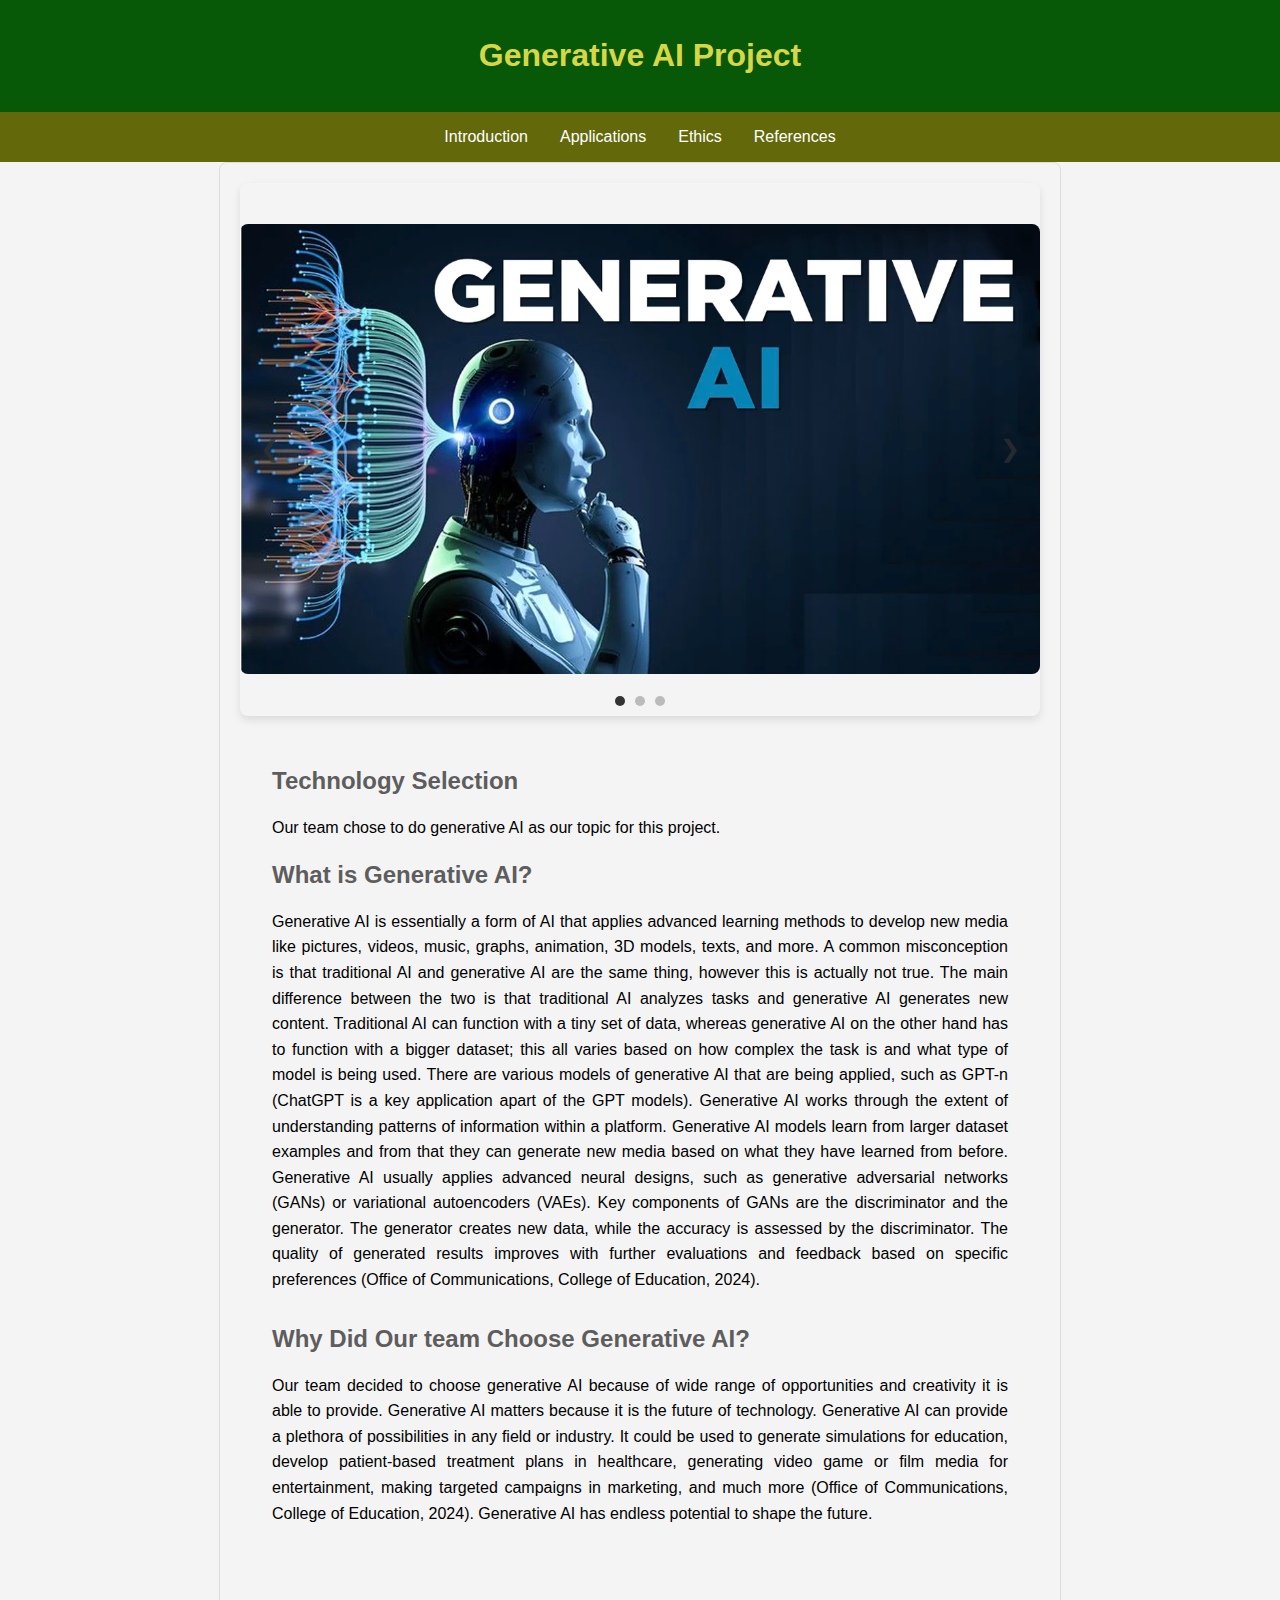
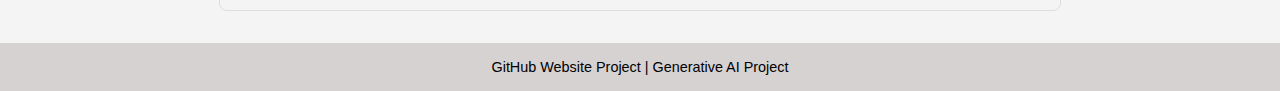
<file: GenAIWeb/index.html>
<!DOCTYPE html>
<html lang="en">
<head>
  <meta charset="UTF-8" />
  <title>Home - GitHub Website</title>
  <link rel="stylesheet" href="style.css" />
</head>
<body>
  <header>
    <h1>Generative AI Project</h1>
  </header>
  <nav>
    <a href="index.html">Introduction</a>
    <a href="application.html">Applications</a>
    <a href="ethics.html">Ethics</a>
    <a href="references.html">References</a>
  </nav>
  
  <div class="container">    
    <div class="slider-container">
      <div class="slider">
          <div class="slide">
              <img src="gen-ai1.jpeg" alt="Gen AI 1" >
          </div>
          <div class="slide">
              <img src="gen-ai2.jpeg" alt="Gen AI 2" >
          </div>
          <div class="slide">
              <img src="gen-ai3.jpeg" alt="Gen AI 3" >
          </div>
      </div>
      <button class="prev-button" onclick="prevSlide()">&#10094;</button>
      <button class="next-button" onclick="nextSlide()">&#10095;</button>
      <div class="dots">
          <span class="dot active" onclick="goToSlide(0)"></span>
          <span class="dot" onclick="goToSlide(1)"></span>
          <span class="dot" onclick="goToSlide(2)"></span>
      </div>
    </div>
  <script src="slider.js"></script>    
    <main>
            <h2>Technology Selection</h2>
            <p class="justify-text">Our team chose to do generative AI as our topic for this project. </p> 
          
    <section>
        <h2>What is Generative AI?</h2>
        <p class="justify-text">Generative AI is essentially a form of AI that applies advanced learning methods to develop new 
          media like pictures, videos, music, graphs, animation, 3D models, texts, and more. A common 
          misconception is that traditional AI and generative AI are the same thing, however this is 
          actually not true. The main difference between the two is that traditional AI analyzes tasks 
          and generative AI generates new content. Traditional AI can function with a tiny set of data, 
          whereas generative AI on the other hand has to function with a bigger dataset; this all varies 
          based on how complex the task is and what type of model is being used. There are various models 
          of generative AI that are being applied, such as GPT-n (ChatGPT is a key application apart of 
          the GPT models). Generative AI works through the extent of understanding patterns of information 
          within a platform. Generative AI models learn from larger dataset examples and from that they can 
          generate new media based on what they have learned from before. Generative AI usually applies 
          advanced neural designs, such as generative adversarial networks (GANs) or variational autoencoders 
          (VAEs). Key components of GANs are the discriminator and the generator. The generator creates new 
          data, while the accuracy is assessed by the discriminator. The quality of generated results 
          improves with further evaluations and feedback based on specific preferences (Office of 
          Communications, College of Education, 2024).</p>
    </section>
    <section>
        <h2>Why Did Our team Choose Generative AI?</h2>
        <p class="justify-text">Our team decided to choose generative AI because of wide range of opportunities and creativity it 
          is able to provide. Generative AI matters because it is the future of technology. Generative AI can 
          provide a plethora of possibilities in any field or industry. It could be used to generate 
          simulations for education, develop patient-based treatment plans in healthcare, generating video 
          game or film media for entertainment, making targeted campaigns in marketing, and much more 
          (Office of Communications, College of Education, 2024). Generative AI has endless potential to 
          shape the future.</p>
    </section>
    
</main>
</div>
    
  <footer>
    GitHub Website Project | Generative AI Project
  </footer>
</body>
</html>
</file>
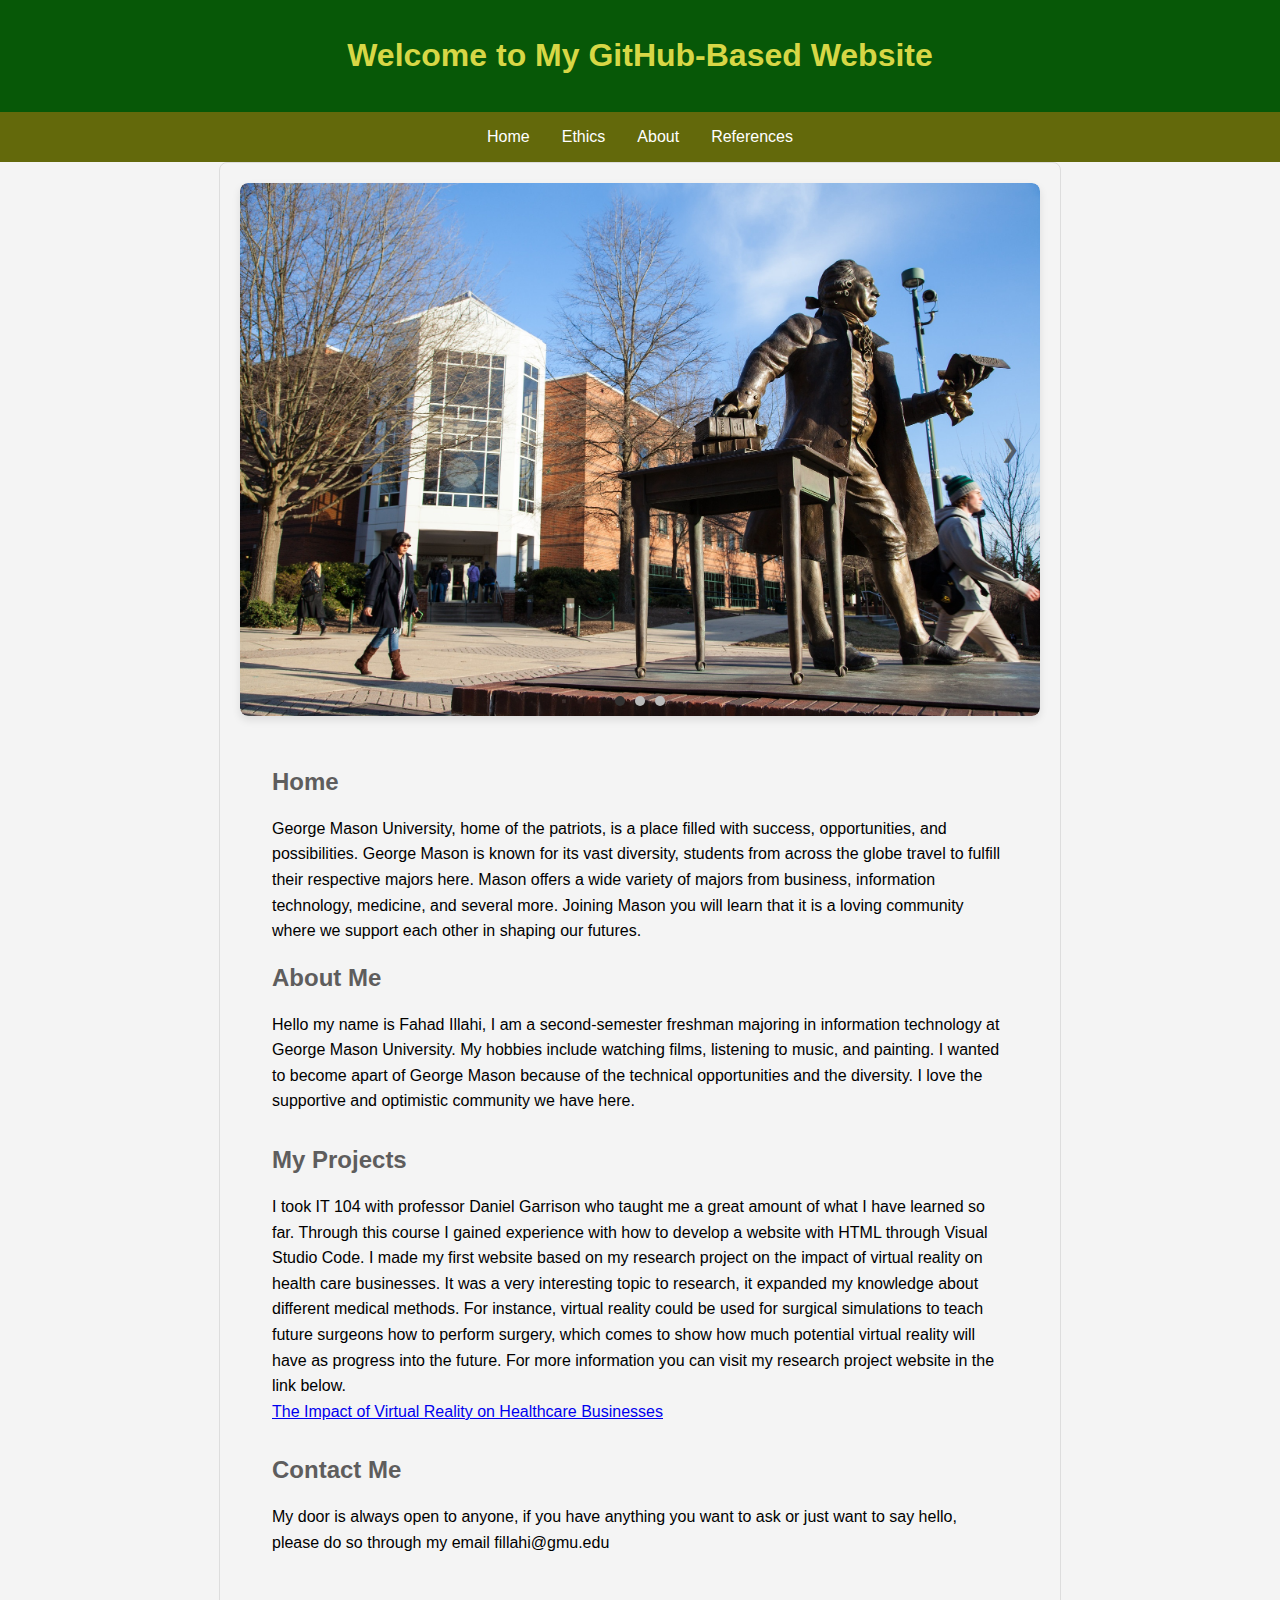
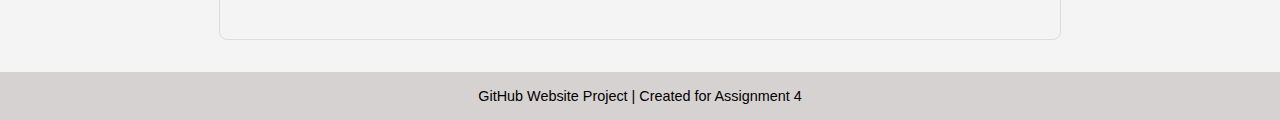
<file: GitHubWebSite/index.html>
<!DOCTYPE html>
<html lang="en">
<head>
  <meta charset="UTF-8" />
  <title>Home - GitHub Website</title>
  <link rel="stylesheet" href="style.css" />
</head>
<body>
  <header>
    <h1>Welcome to My GitHub-Based Website</h1>
  </header>
  <nav>
    <a href="index.html">Home</a>
    <a href="ethics.html">Ethics</a>
    <a href="about.html">About</a>
    <a href="references.html">References</a>
  </nav>
  
  <div class="container">    
    <div class="slider-container">
      <div class="slider">
          <div class="slide">
              <img src="george-mason1.jpg" alt="Geroge Meson 1" >
          </div>
          <div class="slide">
              <img src="george-mason2.jpeg" alt="Geroge Meson 2">
          </div>
          <div class="slide">
              <img src="george-mason3.jpg" alt="Geroge Meson 3">
          </div>
      </div>
      <button class="prev-button" onclick="prevSlide()">&#10094;</button>
      <button class="next-button" onclick="nextSlide()">&#10095;</button>
      <div class="dots">
          <span class="dot active" onclick="goToSlide(0)"></span>
          <span class="dot" onclick="goToSlide(1)"></span>
          <span class="dot" onclick="goToSlide(2)"></span>
      </div>
    </div>
  <script src="slider.js"></script>    
    <main>
            <h2>Home</h2>
            <p>George Mason University, home of the patriots, is a place filled with success, opportunities, and possibilities. 
              George Mason is known for its vast diversity, students from across the globe travel to fulfill their respective majors 
              here. Mason offers a wide variety of majors from business, information technology, medicine, and several more. Joining
               Mason you will learn that it is a loving community where we support each other in shaping our futures.
              </p> 
          
    <section>
        <h2>About Me</h2>
        <p>Hello my name is Fahad Illahi, I am a second-semester freshman majoring in information technology at George Mason University. My hobbies include watching films, listening to music, and painting. 
          I wanted to become apart of George Mason because of the technical opportunities and the diversity. I love the supportive and optimistic community we have here.</p>
        <p></p>
    </section>
    <section>
        <h2>My Projects</h2>
        <p>I took IT 104 with professor Daniel Garrison who taught me a great amount of what I have learned so far. Through this course I gained experience with how to develop a website with HTML through Visual Studio Code. 
          I made my first website based on my research project on the impact of virtual reality on health care businesses. It was a very interesting topic to research, it expanded my knowledge about different medical methods. 
          For instance, virtual reality could be used for surgical simulations to teach future surgeons how to perform surgery, which comes to show how much potential virtual reality will have as progress into the future. For more information you can visit my research project website in the link below. 
          <br/><a href= "https://mason.gmu.edu/~fillahi/titlepage.html">The Impact of Virtual Reality on Healthcare Businesses</a></p>
    </section>
    
    <section>
        <h2>Contact Me</h2>
        <p>My door is always open to anyone, if you have anything you want to ask or just want to say hello, please do so through my email fillahi@gmu.edu
        </p>
    </section>
</main>
</div>
    
  <footer>
    GitHub Website Project | Created for Assignment 4
  </footer>
</body>
</html>
</file>
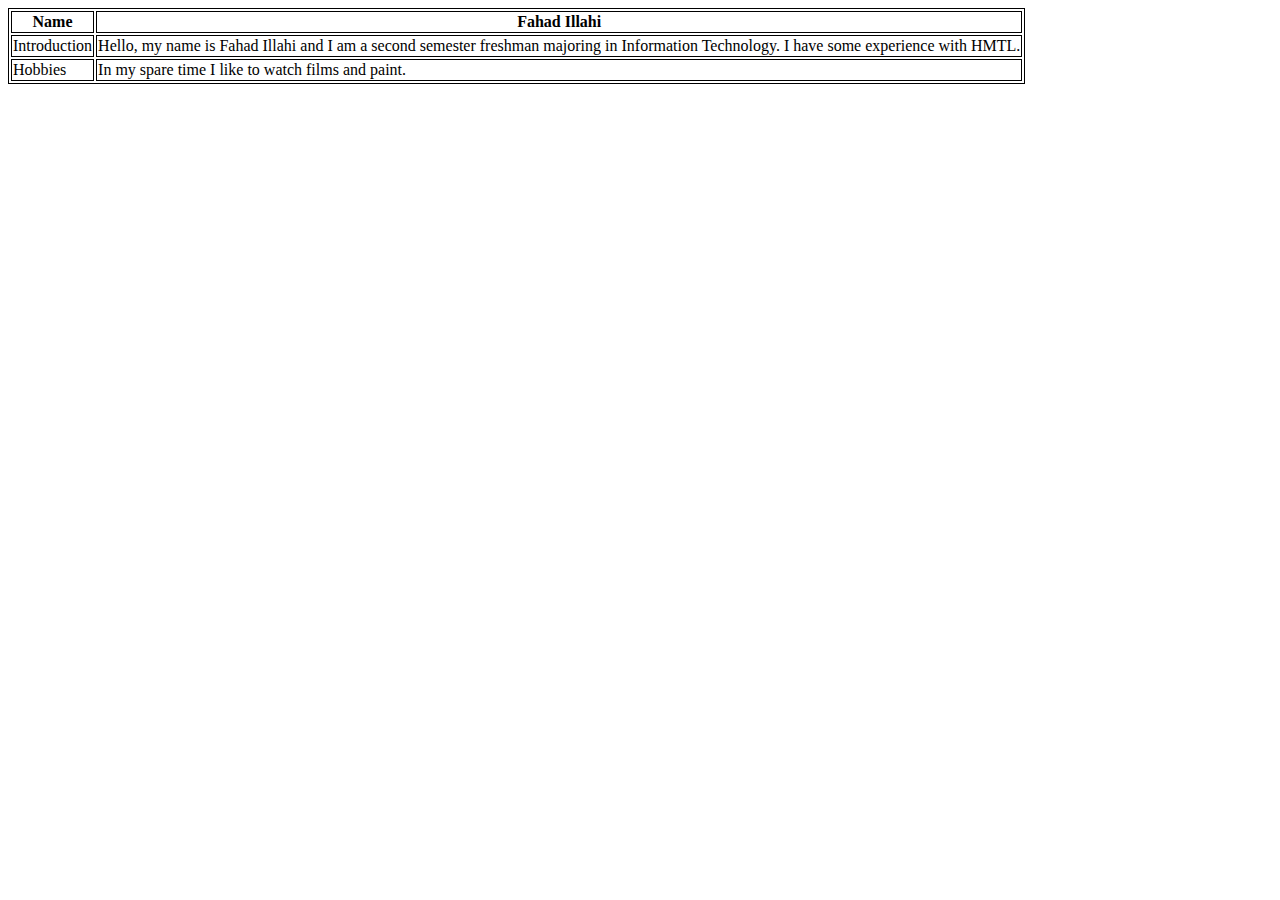
<file: intro.html>
<!DOCTYPE html>
<html>
<head>
<title>IT 304 - Fahad Illahi</title>
</head>
<style>
table, th, td {
  border:1px solid black;
}
</style>
<body>

<table>
  <tr>
    <th>Name</th>
    <th>Fahad Illahi</th>
  </tr>
  <tr>
    <td>Introduction</td>
    <td>Hello, my name is Fahad Illahi and I am a second semester freshman majoring in Information Technology. I have some experience with HMTL.</td>

  </tr>
  <tr>
    <td>Hobbies</td>
    <td>In my spare time I like to watch films and paint.</td>

  </tr>
</table>

</body>
</html>
</file>
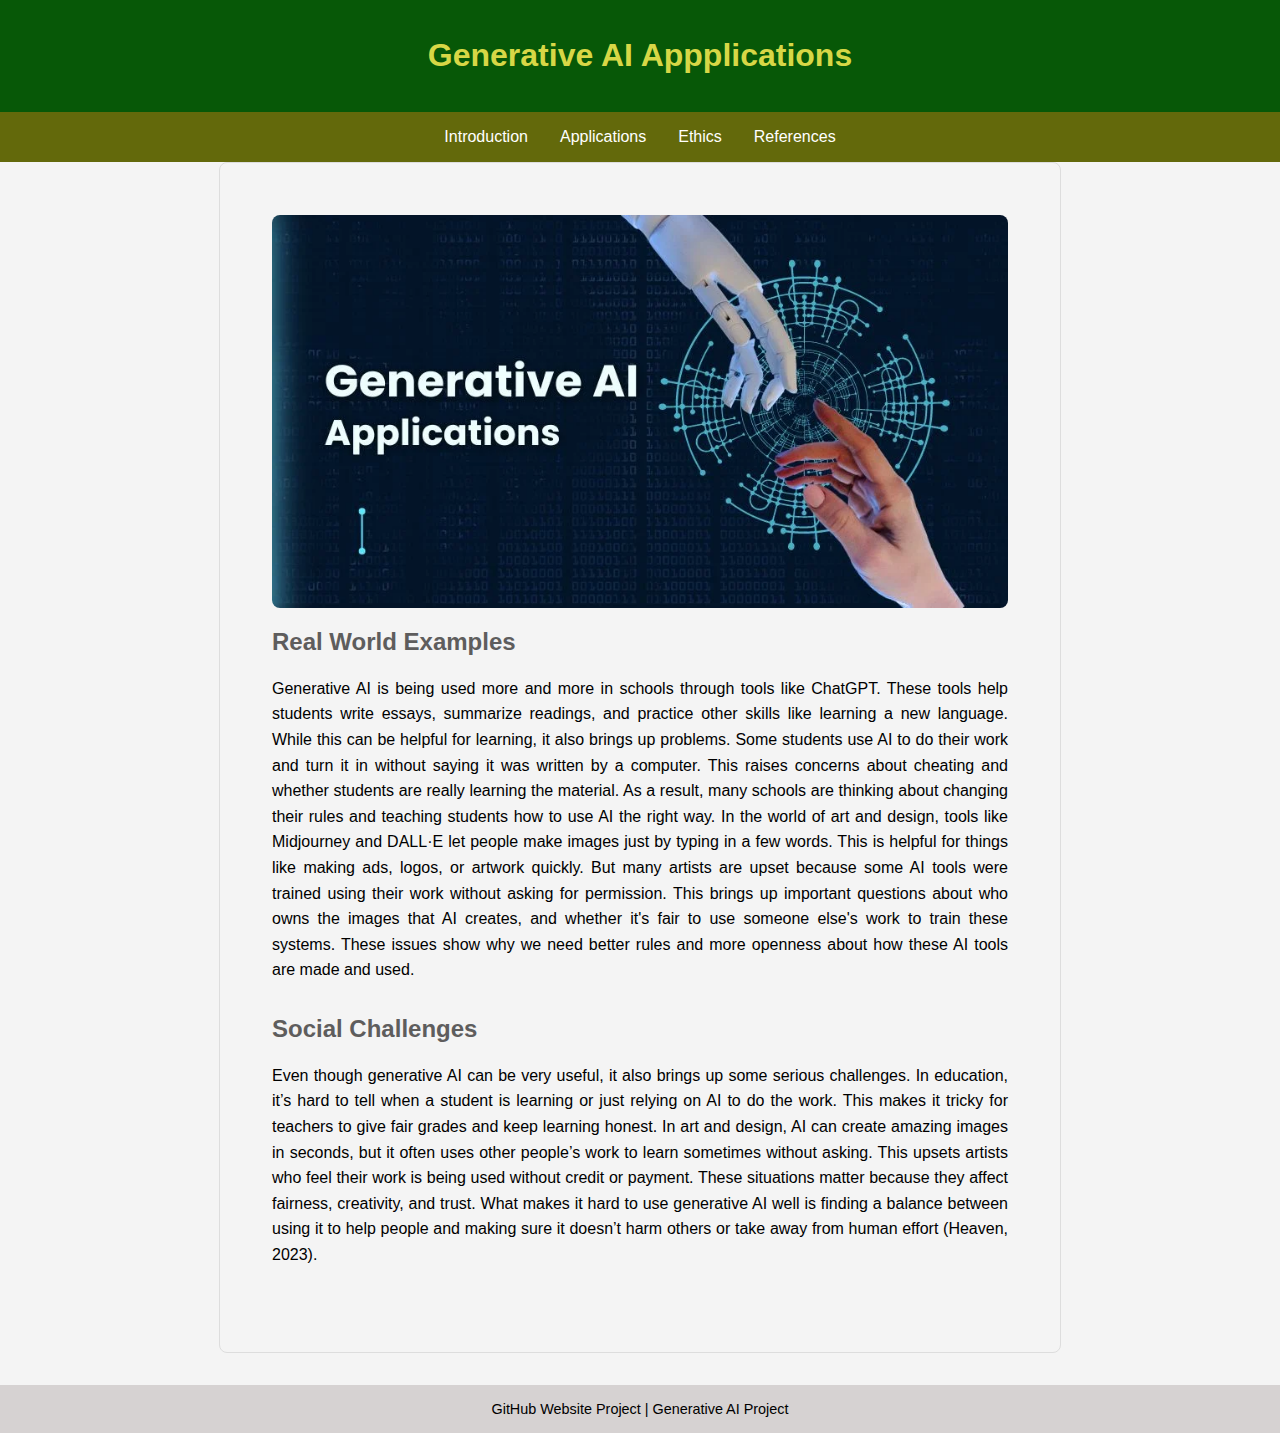
<file: GenAIWeb/application.html>
<!DOCTYPE html>
<html lang="en">
<head>
  <meta charset="UTF-8" />
  <title>Ethics - GitHub Website</title>
  <link rel="stylesheet" href="style.css" />
</head>
<body>
  <header>
    <h1>Generative AI Appplications</h1>
  </header>
  <nav>
    <a href="index.html">Introduction</a>
    <a href="application.html">Applications</a>
    <a href="ethics.html">Ethics</a>
    <a href="references.html">References</a>
  </nav>
  <div class="container">
    <main>
      <div class="slider">
        <div class="slide">
          <img src="gen-ai-app.jpeg" alt="Gen AI App" >
        </div> 
      </div> 
      <section>
          <h2>Real World Examples</h2>
          <p class="justify-text">Generative AI is being used more and more in schools through tools like ChatGPT. These tools 
            help students write essays, summarize readings, and practice other skills like learning a new 
            language. While this can be helpful for learning, it also brings up problems. Some students use 
            AI to do their work and turn it in without saying it was written by a computer. This raises concerns 
            about cheating and whether students are really learning the material. As a result, many schools are 
            thinking about changing their rules and teaching students how to use AI the right way.
            In the world of art and design, tools like Midjourney and DALL·E let people make images just by 
            typing in a few words. This is helpful for things like making ads, logos, or artwork quickly. 
            But many artists are upset because some AI tools were trained using their work without asking 
            for permission. This brings up important questions about who owns the images that AI creates, 
            and whether it's fair to use someone else's work to train these systems. These issues show why 
            we need better rules and more openness about how these AI tools are made and used.
            </p>
      </section>
      <section>
          <h2>Social Challenges</h2>
          <p class="justify-text">Even though generative AI can be very useful, it also brings up some serious 
            challenges. In education, it’s hard to tell when a student is learning or just relying on AI to do 
            the work. This makes it tricky for teachers to give fair grades and keep learning honest. In art 
            and design, AI can create amazing images in seconds, but it often uses other people’s work to 
            learn sometimes without asking. This upsets artists who feel their work is being used without 
            credit or payment. These situations matter because they affect fairness, creativity, and trust. 
            What makes it hard to use generative AI well is finding a balance between using it to help people 
            and making sure it doesn’t harm others or take away from human effort (Heaven, 2023). </p>
      </section>
  </main>
   </div>
  <footer>
    GitHub Website Project | Generative AI Project
  </footer>
</body>
</html>
</file>
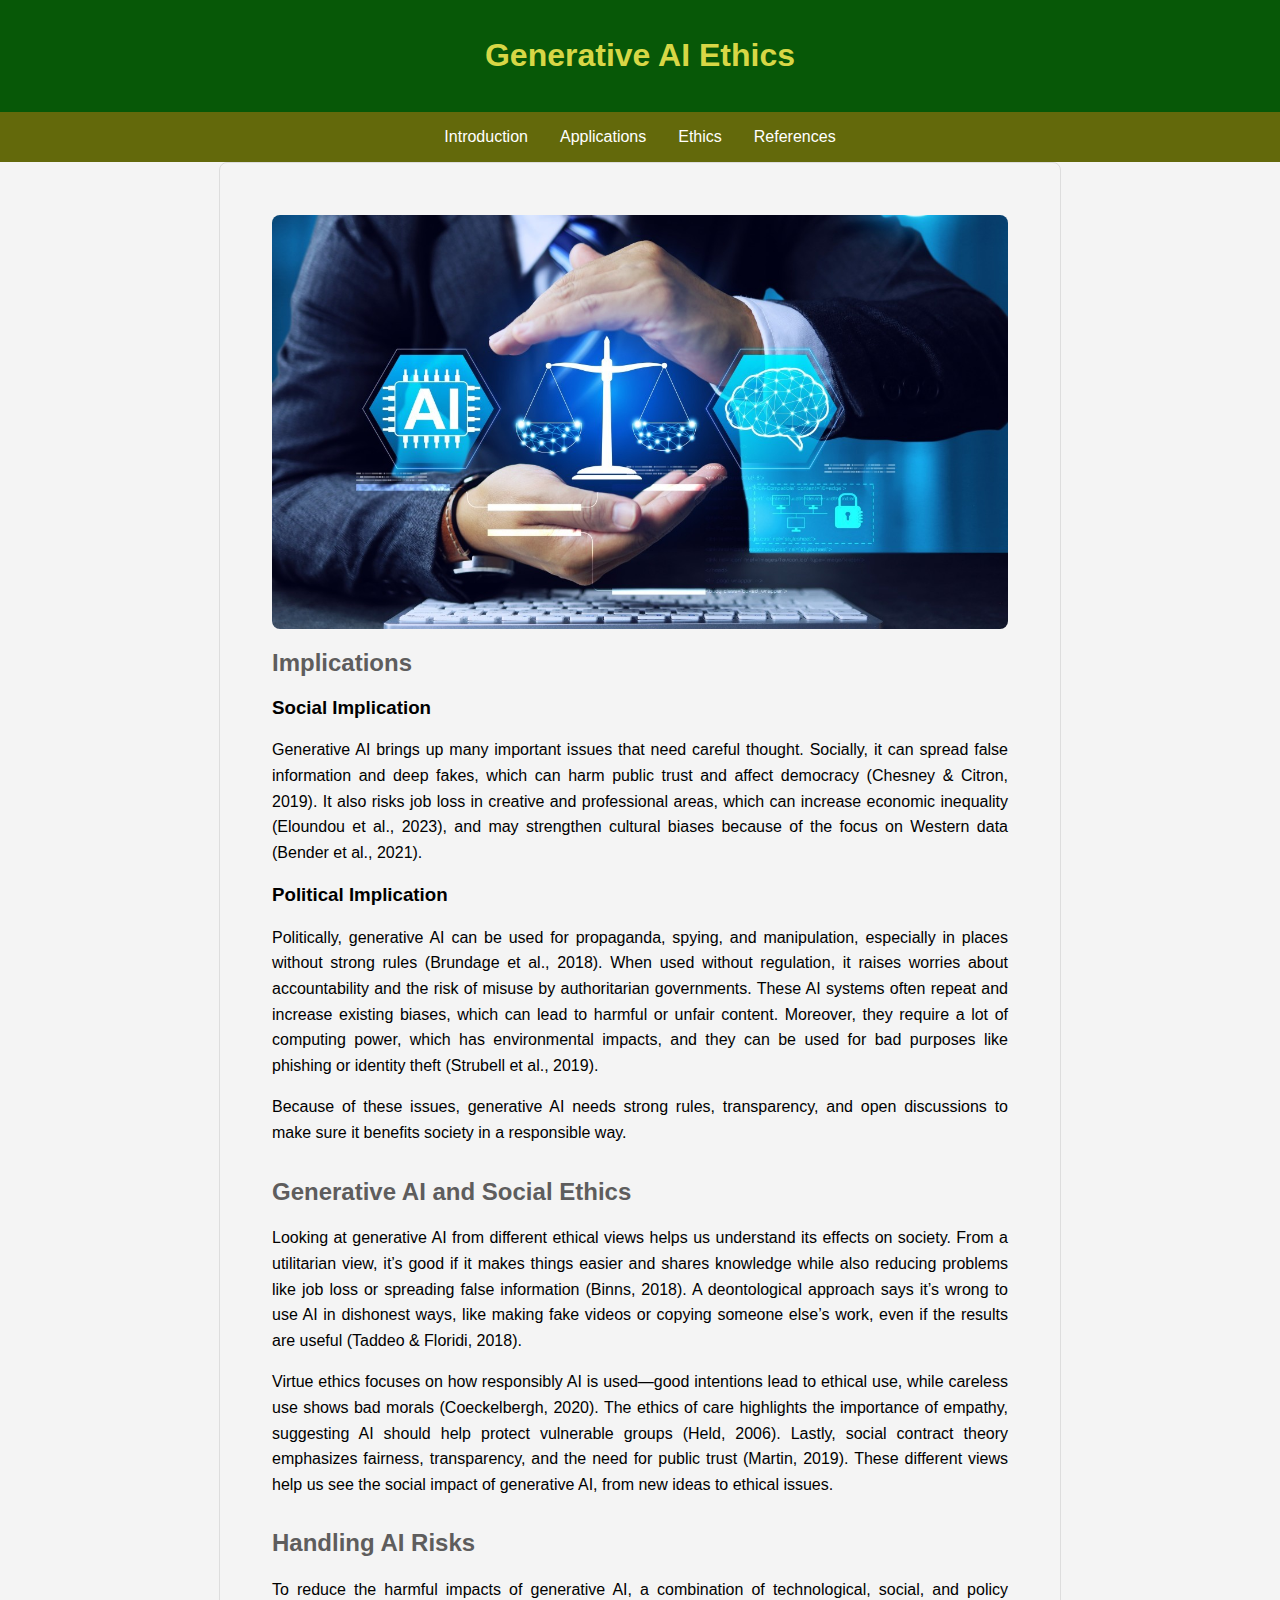
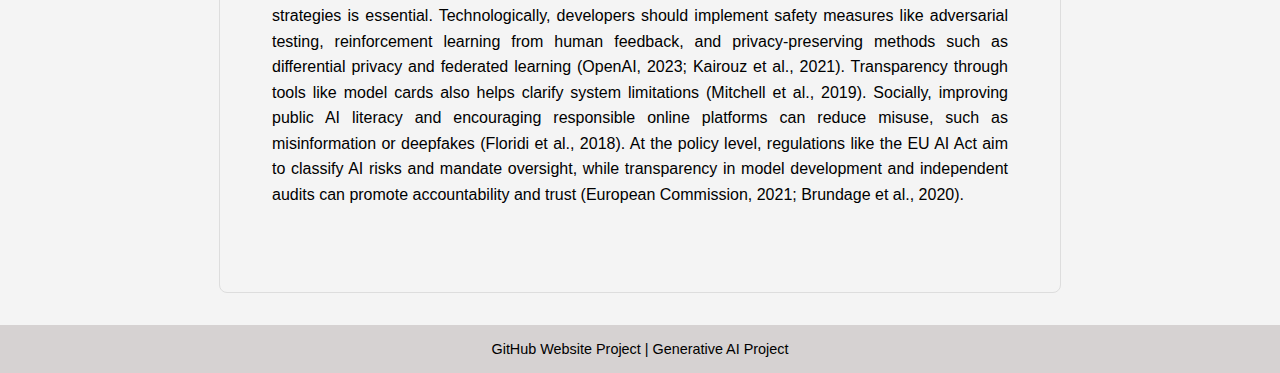
<file: GenAIWeb/ethics.html>
<!DOCTYPE html>
<html lang="en">
<head>
  <meta charset="UTF-8" />
  <title>Ethics - GitHub Website</title>
  <link rel="stylesheet" href="style.css" />
</head>
<body>
  <header>
    <h1>Generative AI Ethics</h1>
  </header>
  <nav>
    <a href="index.html">Introduction</a>
    <a href="application.html">Applications</a>
    <a href="ethics.html">Ethics</a>
    <a href="references.html">References</a>
  </nav>
  <div class="container">
    <main>
      <div class="slider">
        <div class="slide">
          <img src="gen-ai-ethics.jpeg" alt="Gen AI Ethics" >
        </div> 
      </div> 
      <section>
          <h2>Implications</h2>
          <h3>Social Implication</h3>
          <p class="justify-text"> Generative AI brings up many important issues that need careful thought. Socially, it can spread false information and deep fakes, which can harm public trust and affect democracy (Chesney & Citron, 2019). It also risks job loss in creative and professional areas, which can increase economic inequality (Eloundou et al., 2023), and may strengthen cultural biases because of the focus on Western data (Bender et al., 2021). </p>

          <h3>Political Implication</h3>
          <p class="justify-text">Politically, generative AI can be used for propaganda, spying, and manipulation, especially in places without strong rules (Brundage et al., 2018). When used without regulation, it raises worries about accountability and the risk of misuse by authoritarian governments. These AI systems often repeat and increase existing biases, which can lead to harmful or unfair content. Moreover, they require a lot of computing power, which has environmental impacts, and they can be used for bad purposes like phishing or identity theft (Strubell et al., 2019). </p>
            
          <p class="justify-text">Because of these issues, generative AI needs strong rules, transparency, and open discussions to make sure it benefits society in a responsible way. </p>
      </section>
      <section>
          <h2>Generative AI and Social Ethics</h2>
          <p class="justify-text">Looking at generative AI from different ethical views helps us understand its effects on society. From a utilitarian view, it’s good if it makes things easier and shares knowledge while also reducing problems like job loss or spreading false information (Binns, 2018). A deontological approach says it’s wrong to use AI in dishonest ways, like making fake videos or copying someone else’s work, even if the results are useful (Taddeo & Floridi, 2018).  </p>

          <p class="justify-text">  Virtue ethics focuses on how responsibly AI is used—good intentions lead to ethical use, while careless use shows bad morals (Coeckelbergh, 2020). The ethics of care highlights the importance of empathy, suggesting AI should help protect vulnerable groups (Held, 2006). Lastly, social contract theory emphasizes fairness, transparency, and the need for public trust (Martin, 2019). These different views help us see the social impact of generative AI, from new ideas to ethical issues.  </p>
          
      </section>
      <section>
          <h2>Handling AI Risks</h2>
          <p class="justify-text">To reduce the harmful impacts of generative AI, a combination of technological, social, and policy strategies is essential. Technologically, developers should implement safety measures like adversarial testing, reinforcement learning from human feedback, and privacy-preserving methods such as differential privacy and federated learning (OpenAI, 2023; Kairouz et al., 2021). Transparency through tools like model cards also helps clarify system limitations (Mitchell et al., 2019). Socially, improving public AI literacy and encouraging responsible online platforms can reduce misuse, such as misinformation or deepfakes (Floridi et al., 2018). At the policy level, regulations like the EU AI Act aim to classify AI risks and mandate oversight, while transparency in model development and independent audits can promote accountability and trust (European Commission, 2021; Brundage et al., 2020).
          </p>
      </section>
  </main>
   </div>
  <footer>
    GitHub Website Project | Generative AI Project
  </footer>
</body>
</html>
</file>
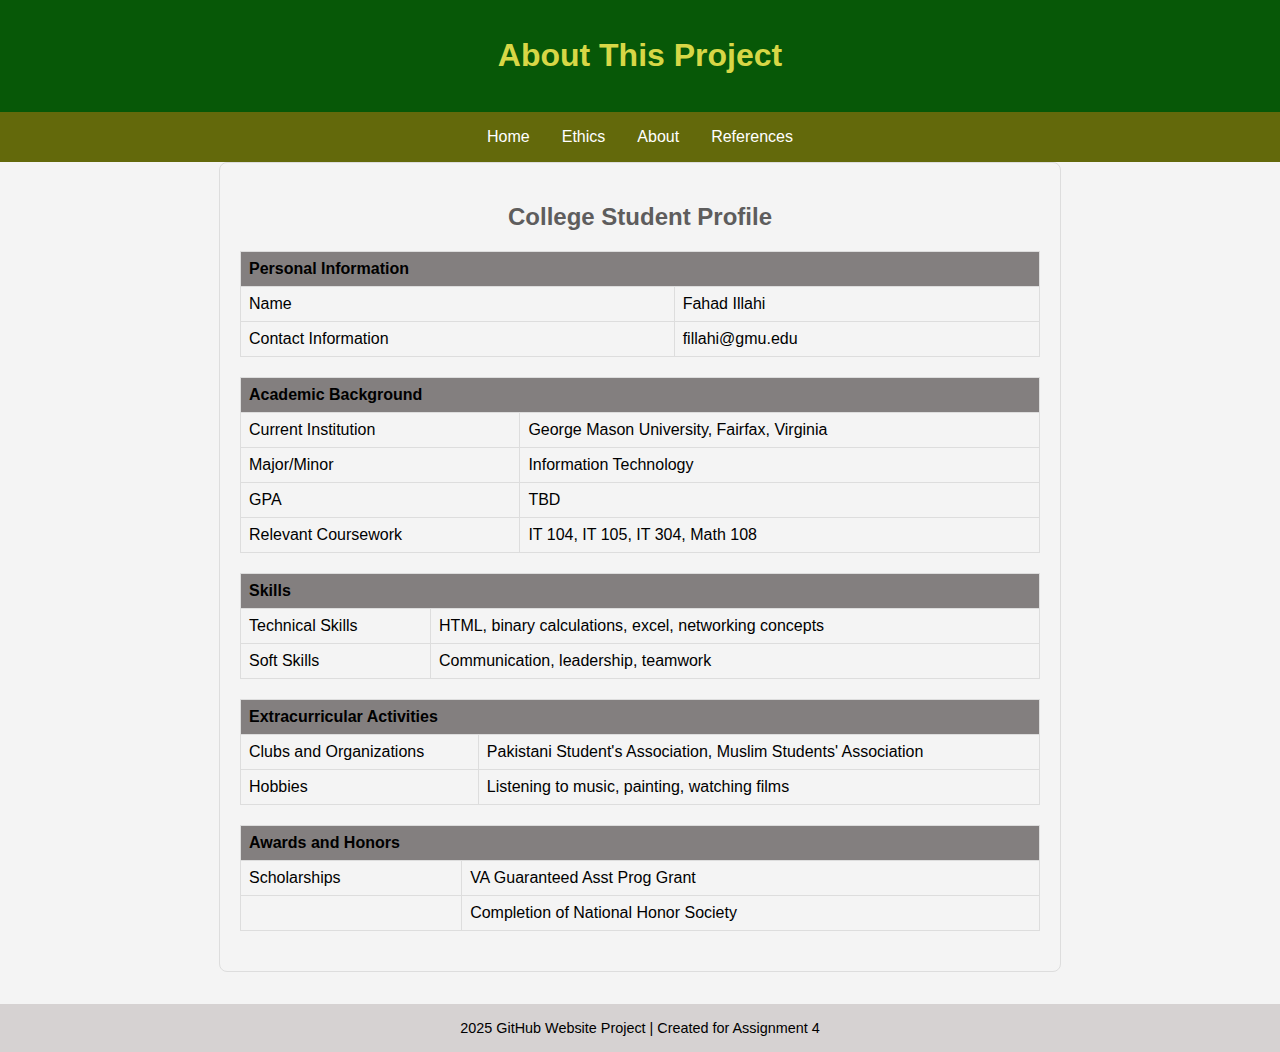
<file: GitHubWebSite/about.html>
<!DOCTYPE html>
<html lang="en">
<head>
  <meta charset="UTF-8" />
  <title>About - GitHub Website</title>
  <link rel="stylesheet" href="style.css" />
</head>
<body>
  <header>
    <h1>About This Project</h1>
  </header>
  <nav>
    <a href="index.html">Home</a>
    <a href="ethics.html">Ethics</a>
    <a href="about.html">About</a>
    <a href="references.html">References</a>
  </nav>
  <div class="container">
    <h2 style="text-align: center">College Student Profile</h2>
    
    <table>
        <tr>
            <th colspan="2">Personal Information</th>
        </tr>
        <tr>
            <td>Name</td>
            <td>Fahad Illahi</td>
        </tr>
        <tr>
            <td>Contact Information</td>
            <td>fillahi@gmu.edu</td>
        </tr>
        
    </table>
    
    <table>
        <tr>
            <th colspan="2">Academic Background</th>
        </tr>
        <tr>
            <td>Current Institution</td>
            <td>George Mason University, Fairfax, Virginia</td>
        </tr>
        <tr>
            <td>Major/Minor</td>
            <td>Information Technology</td>
        </tr>
        <tr>
            <td>GPA</td>
            <td>TBD</td>
        </tr>
        <tr>
            <td>Relevant Coursework</td>
            <td>
IT 104, IT 105, IT 304, Math 108

            </td>
        </tr>
    </table>
    
    <table>
        <tr>
            <th colspan="2">Skills</th>
        </tr>
        <tr>
            <td>Technical Skills</td>
            <td>HTML, binary calculations, excel, networking concepts</td>
        </tr>
        <tr>
            <td>Soft Skills</td>
            <td>Communication, leadership, teamwork</td>
        </tr>
    </table>
    
   
    
    <table>
        <tr>
            <th colspan="2">Extracurricular Activities</th>
        </tr>
        <tr>
            <td>Clubs and Organizations</td>
            <td>Pakistani Student's Association, Muslim Students' Association</td>
        </tr>
        <tr>
            <td>Hobbies</td>
            <td>Listening to music, painting, watching films</td>
        </tr>
    </table>
    
    <table>
        <tr>
            <th colspan="2">Awards and Honors</th>
        </tr>
        <tr>
            <td>Scholarships</td>
            <td>VA Guaranteed Asst Prog Grant</td>
        </tr>
        <tr>
            <td></td>
            <td>Completion of National Honor Society</td>
        </tr>
    </table>
    
    
</div>
  <footer>
    2025 GitHub Website Project | Created for Assignment 4
  </footer>
</body>
</html>
</file>
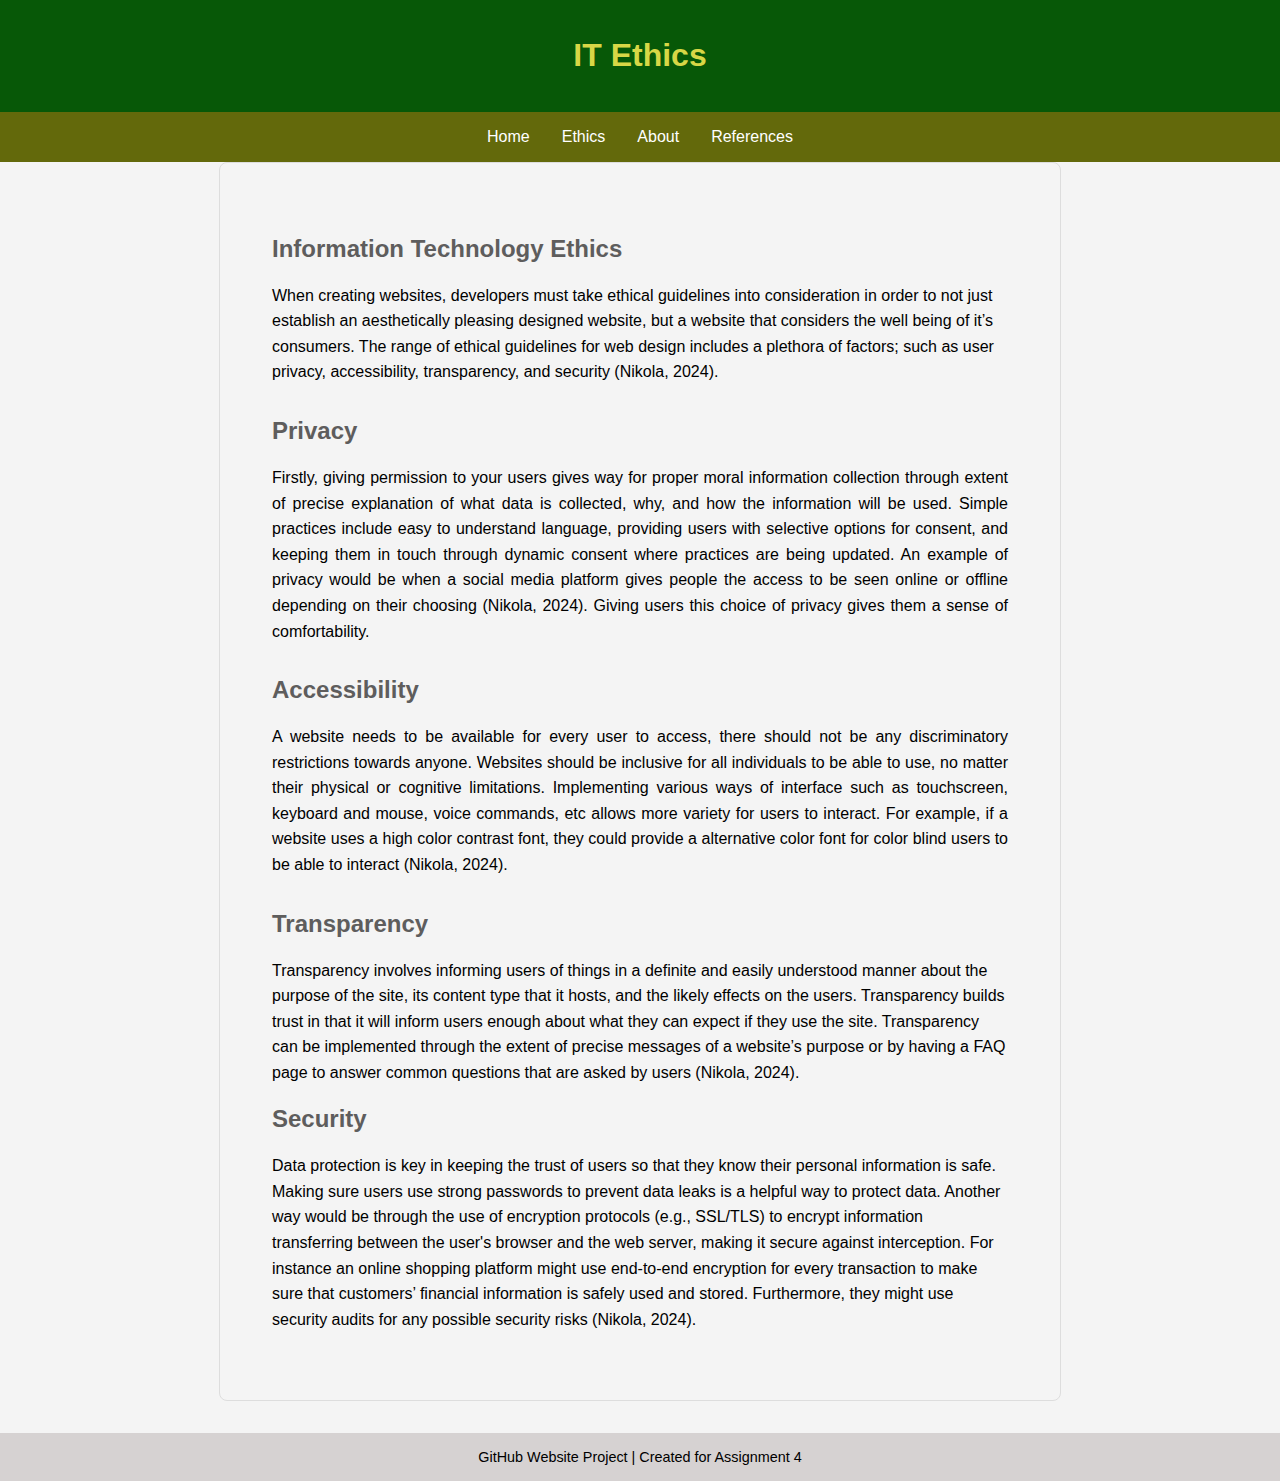
<file: GitHubWebSite/ethics.html>
<!DOCTYPE html>
<html lang="en">
<head>
  <meta charset="UTF-8" />
  <title>Ethics - GitHub Website</title>
  <link rel="stylesheet" href="style.css" />
</head>
<body>
  <header>
    <h1>IT Ethics</h1>
  </header>
  <nav>
    <a href="index.html">Home</a>
    <a href="ethics.html">Ethics</a>
    <a href="about.html">About</a>
    <a href="references.html">References</a>
  </nav>
  <div class="container">
    <main>
      <section>
          <h2>Information Technology Ethics</h2>
          <p>When creating websites, developers must take ethical guidelines into consideration in order to not just establish an aesthetically pleasing designed website, but a website that considers the well being of it’s consumers. The range of ethical guidelines for web design includes a plethora of factors; such as user privacy, accessibility, transparency, and security (Nikola, 2024).</p>
      </section>
      <section>
          <h2>Privacy</h2>
          <p class="justify-text">Firstly, giving permission to your users gives way for proper moral information collection through extent of precise
             explanation of what data is collected, why, and how the information will be used. Simple practices include easy to understand language, 
             providing users with selective options for consent, and keeping them in touch through dynamic consent where practices are being updated. 
             An example of privacy would be when a social media platform gives people the access to be seen online or offline depending on their 
             choosing (Nikola, 2024). Giving users this choice of privacy gives them a sense of comfortability.  </p>
      </section>
      <section>
          <h2>Accessibility</h2>
          <p class="justify-text">A website needs to be available for every user to access, there should not be any discriminatory restrictions towards anyone. 
            Websites should be inclusive for all individuals to be able to use, no matter their physical or cognitive limitations. Implementing various ways of 
            interface such as touchscreen, keyboard and mouse, voice commands, etc allows more variety for users to interact. For example, if a website uses a 
            high color contrast font, they could provide a alternative color font for color blind users to be able to interact (Nikola, 2024). 
          </p>
      </section>
<h2>Transparency</h2>
<p>Transparency involves informing users of things in a definite and easily understood manner about the purpose of the site, its content type that it hosts, 
  and the likely effects on the users. Transparency builds trust in that it will inform users enough about what they can expect if they use the site. Transparency 
  can be implemented through the extent of precise messages of a website’s purpose or by having a FAQ page to answer common questions that are asked by users (Nikola, 2024). 
</p>

      <h2>Security </h2>
      <p>Data protection is key in keeping the trust of users so that they know their personal information is safe. Making sure users use strong passwords
         to prevent data leaks is a helpful way to protect data. Another way would be through the use of encryption protocols (e.g., SSL/TLS) to encrypt 
         information transferring between the user's browser and the web server, making it secure against interception. For instance an online shopping 
         platform might use end-to-end encryption for every transaction to make sure that customers’ financial information is safely used and stored. Furthermore, they might use security audits for any possible security risks (Nikola, 2024). 
      </p>
  </main>
   </div>
  <footer>
    GitHub Website Project | Created for Assignment 4
  </footer>
</body>
</html>
</file>
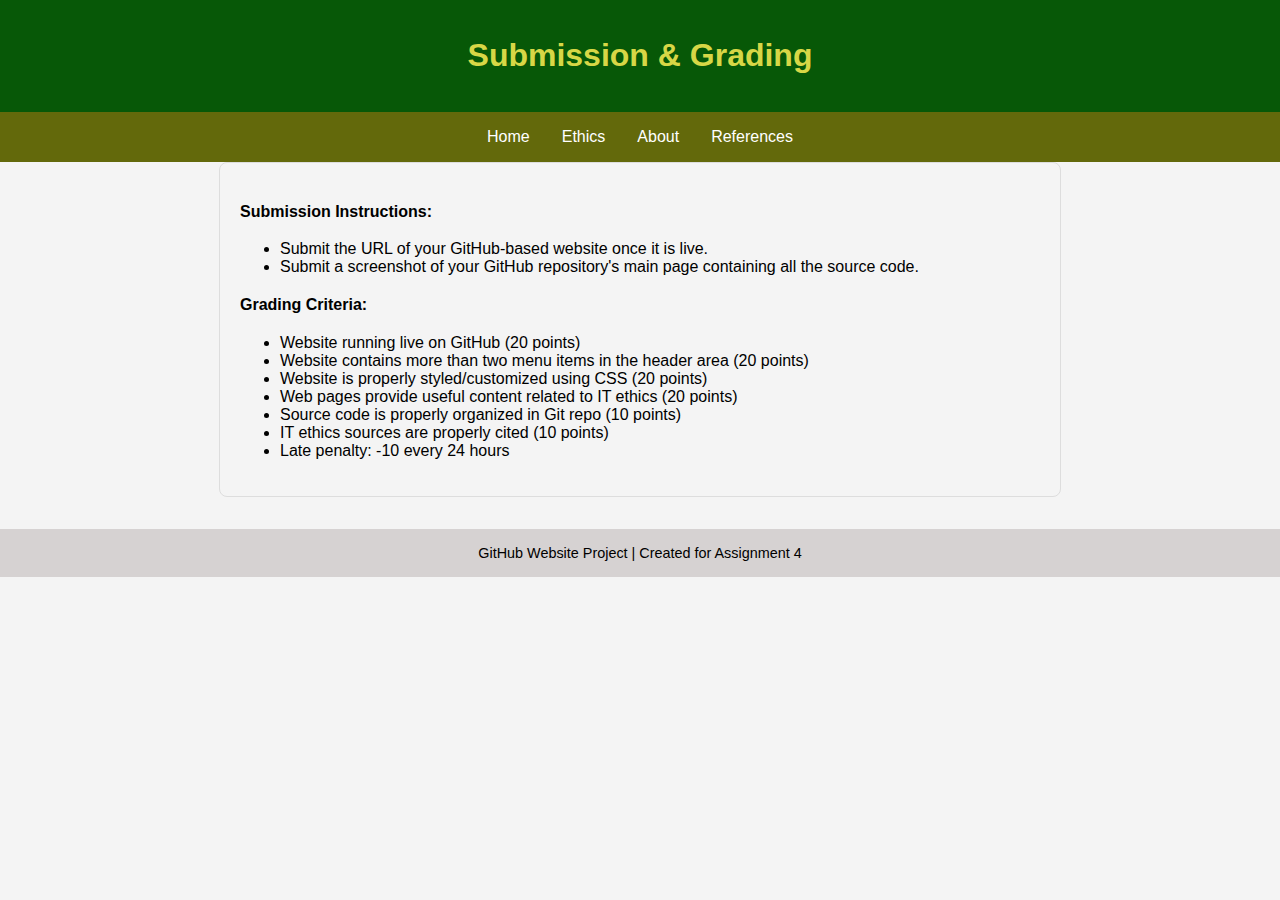
<file: GitHubWebSite/submission.html>
<!DOCTYPE html>
<html lang="en">
<head>
  <meta charset="UTF-8" />
  <title>Submission - GitHub Website</title>
  <link rel="stylesheet" href="style.css" />
</head>
<body>
  <header>
    <h1>Submission & Grading</h1>
  </header>
  <nav>
    <a href="index.html">Home</a>
    <a href="ethics.html">Ethics</a>
    <a href="about.html">About</a>
    <a href="references.html">References</a>
  </nav>
  <div class="container">
    <p><strong>Submission Instructions:</strong></p>
    <ul>
      <li>Submit the URL of your GitHub-based website once it is live.</li>
      <li>Submit a screenshot of your GitHub repository's main page containing all the source code.</li>
    </ul>
    <p><strong>Grading Criteria:</strong></p>
    <ul>
      <li>Website running live on GitHub (20 points)</li>
      <li>Website contains more than two menu items in the header area (20 points)</li>
      <li>Website is properly styled/customized using CSS (20 points)</li>
      <li>Web pages provide useful content related to IT ethics (20 points)</li>
      <li>Source code is properly organized in Git repo (10 points)</li>
      <li>IT ethics sources are properly cited (10 points)</li>
      <li>Late penalty: -10 every 24 hours</li>
    </ul>
  </div>
  <footer>
    GitHub Website Project | Created for Assignment 4
  </footer>
</body>
</html>
</file>
<file: GenAIWeb/style.css>
body {
  font-family: Arial, sans-serif;
  margin: 0;
  padding: 0;
  background-color: #f4f4f4;
} 
header {
  background-color: rgb(7, 88, 7); 
  color: white;
  padding: 1rem 0;
  text-align: center;
}
nav {
  display: flex;
  justify-content: center;
  background-color: #63690b;
}
nav a {
  color: white;
  padding: 1rem;
  text-decoration: none;
  transition: background 0.3s;
}
nav a:hover {
  background-color: #666;
}
.container {
  padding: 2rem;
}
footer {
  background-color: #d6d2d2;
  padding: 1rem;
  text-align: center;
  font-size: 0.9rem;
  margin-top: 2rem;
}

main {
  padding: 2rem;
}
section {
  margin-bottom: 2rem;
}

h2 {
  color:rgb(94, 93, 93)
}
 p {
  line-height: 1.6;
}  

p.justify-text {
  text-align: justify;
}

.container {
  max-width: 800px;
  margin: auto;
  padding: 20px;
  border: 1px solid #ddd;
  border-radius: 8px;
}
h1 {
  text-align: center;
  color: rgb(215, 215, 70);
}
table {
  width: 100%;
  border-collapse: collapse;
  margin-bottom: 20px;
}
th, td {
  border: 1px solid #ddd;
  padding: 8px;
  text-align: left;
}
th {
  background-color: #837f7f;
}

/* Slider style */


/* body {
  font-family: sans-serif;
  margin: 0;
  display: flex;
  justify-content: center;
  align-items: center;
  min-height: 100vh;
  background-color: #f4f4f4;
} */

.slider-container {
  position:relative;
  width: 100%; /* Adjust as needed */
  max-width: 1000px; /* Adjust as needed */
  overflow: hidden;
  box-shadow: 0 4px 8px rgba(0, 0, 0, 0.1);
  border-radius: 8px;
}

.slider {
  display: flex;
  transition: transform 0.5s ease-in-out;
  align-items: center;
  width: 100%;
}

.slide {
  min-width: 100%;
  box-sizing: border-box;
  position: relative;
}

.slide img {
  display: block;
  width: 100%;
  height: auto;
  border-radius: 8px;
}

.prev-button, .next-button {
  position: absolute;
  top: 50%;
  transform: translateY(-50%);
  background: none;
  border: none;
  font-size: 24px;
  color: #333;
  cursor: pointer;
  padding: 10px;
  opacity: 0.7;
  transition: opacity 0.3s ease;
  z-index: 10;
}

.prev-button:hover, .next-button:hover {
  opacity: 1;
}

.prev-button {
  left: 10px;
}

.next-button {
  right: 10px;
}

.dots {
  position: absolute;
  bottom: 10px;
  left: 50%;
  transform: translateX(-50%);
  display: flex;
}

.dot {
  width: 10px;
  height: 10px;
  border-radius: 50%;
  background-color: #bbb;
  margin: 0 5px;
  cursor: pointer;
  transition: background-color 0.3s ease;
}

.dot.active {
  background-color: #333;
}
</file>
<file: GitHubWebSite/style.css>
body {
  font-family: Arial, sans-serif;
  margin: 0;
  padding: 0;
  background-color: #f4f4f4;
} 
header {
  background-color: rgb(7, 88, 7); 
  color: white;
  padding: 1rem 0;
  text-align: center;
}
nav {
  display: flex;
  justify-content: center;
  background-color: #63690b;
}
nav a {
  color: white;
  padding: 1rem;
  text-decoration: none;
  transition: background 0.3s;
}
nav a:hover {
  background-color: #666;
}
.container {
  padding: 2rem;
}
footer {
  background-color: #d6d2d2;
  padding: 1rem;
  text-align: center;
  font-size: 0.9rem;
  margin-top: 2rem;
}

main {
  padding: 2rem;
}
section {
  margin-bottom: 2rem;
}

h2 {
  color:rgb(94, 93, 93)
}
 p {
  line-height: 1.6;
}  

p.justify-text {
  text-align: justify;
}

.container {
  max-width: 800px;
  margin: auto;
  padding: 20px;
  border: 1px solid #ddd;
  border-radius: 8px;
}
h1 {
  text-align: center;
  color: rgb(215, 215, 70);
}
table {
  width: 100%;
  border-collapse: collapse;
  margin-bottom: 20px;
}
th, td {
  border: 1px solid #ddd;
  padding: 8px;
  text-align: left;
}
th {
  background-color: #837f7f;
}

/* Slider style */


/* body {
  font-family: sans-serif;
  margin: 0;
  display: flex;
  justify-content: center;
  align-items: center;
  min-height: 100vh;
  background-color: #f4f4f4;
} */

.slider-container {
  position:relative;
  width: 100%; /* Adjust as needed */
  max-width: 1000px; /* Adjust as needed */
  overflow: hidden;
  box-shadow: 0 4px 8px rgba(0, 0, 0, 0.1);
  border-radius: 8px;
}

.slider {
  display: flex;
  transition: transform 0.5s ease-in-out;
  align-items: center;
  width: 100%;
}

.slide {
  min-width: 100%;
  box-sizing: border-box;
  position: relative;
}

.slide img {
  display: block;
  width: 100%;
  height: auto;
  border-radius: 8px;
}

.prev-button, .next-button {
  position: absolute;
  top: 50%;
  transform: translateY(-50%);
  background: none;
  border: none;
  font-size: 24px;
  color: #333;
  cursor: pointer;
  padding: 10px;
  opacity: 0.7;
  transition: opacity 0.3s ease;
  z-index: 10;
}

.prev-button:hover, .next-button:hover {
  opacity: 1;
}

.prev-button {
  left: 10px;
}

.next-button {
  right: 10px;
}

.dots {
  position: absolute;
  bottom: 10px;
  left: 50%;
  transform: translateX(-50%);
  display: flex;
}

.dot {
  width: 10px;
  height: 10px;
  border-radius: 50%;
  background-color: #bbb;
  margin: 0 5px;
  cursor: pointer;
  transition: background-color 0.3s ease;
}

.dot.active {
  background-color: #333;
}
</file>
